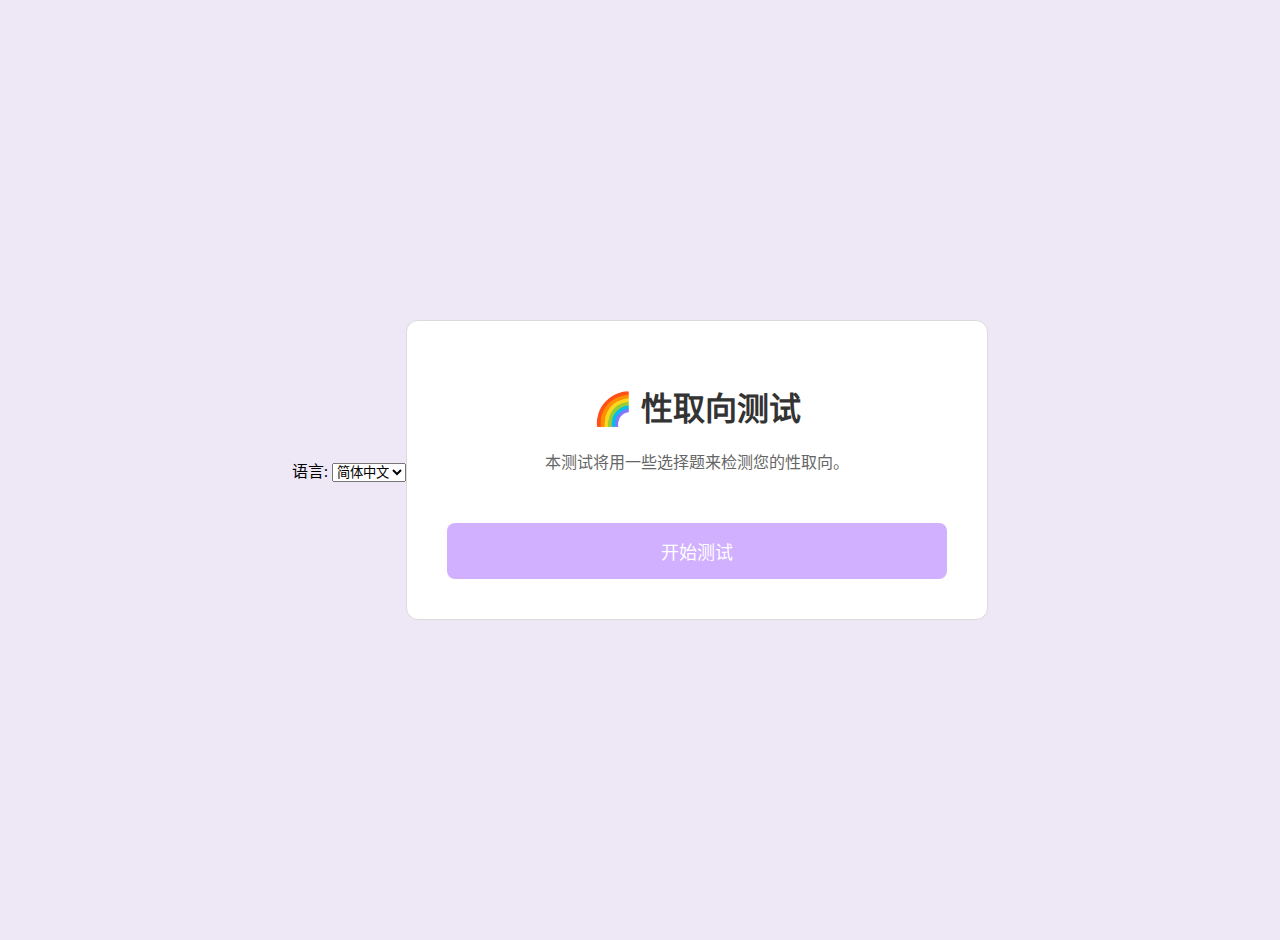
<file: index.html>
<!DOCTYPE html>
<html lang="zh-CN">

<head>
    <meta charset="UTF-8">
    <meta name="viewport" content="width=device-width, initial-scale=1.0">

    <title>性取向测试</title>

    <link rel="stylesheet" type="text/css" href="style.css">
</head>

<body>
    <header class="header">
        <label for="language-select">语言:</label>
        <select id="language-select" name="language-select" onchange="changeLanguage(this.value)">
            <option value="zh-CN" selected>简体中文</option>
            <option value="jp">日本語</option>
            <option value="en">English</option>
        </select>
    </header>

    <div class="container">

        <div id="home-screen">
            <h1>🌈 性取向测试</h1>
            <p>本测试将用一些选择题来检测您的性取向。</p>
            <button class="primary-button" onclick="startQuiz()">开始测试</button>
        </div>

        <div id="quiz-screen">
            <div class="question-card">
                <div class="question-text-dimension" id="question-text-dimension"></div>
                <div class="question-text" id="question-text"></div>
                <div class="options-group" id="options-group">
                </div>
            </div>
            <div class="progress" id="progress-text"></div>
        </div>

        <div id="result-screen">
            <h2 id="result-screen-title">🎉 测试完成！</h2>
            <div id="final-result"></div>
            <button class="primary-button" onclick="window.location.reload()">重新测试</button>
        </div>

    </div>

    <script src="click.js"></script>
    <script src="language.js"></script>
    <script src="script.js"></script>
</body>

</html>
</file>
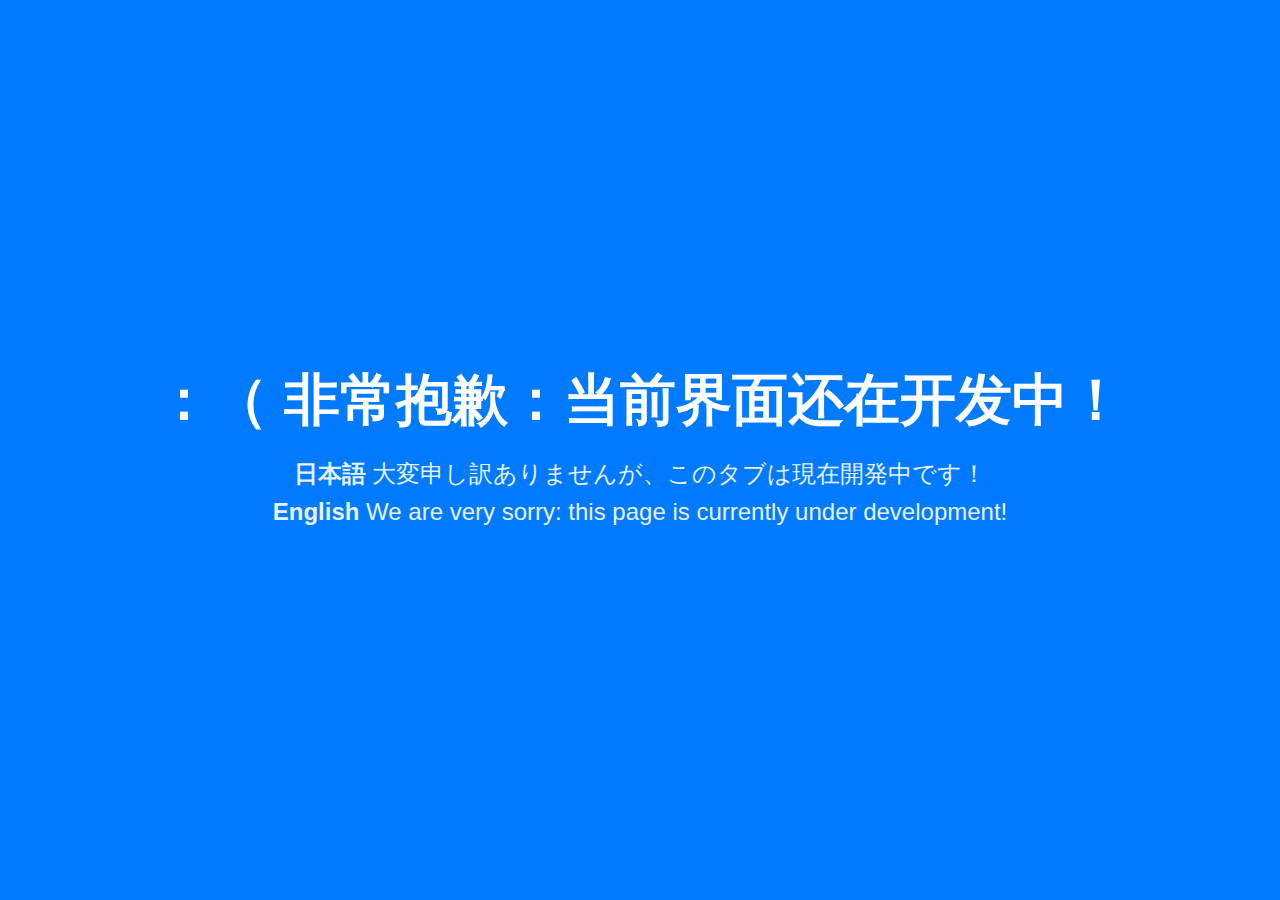
<file: en.html>
<!DOCTYPE html>
<html lang="zh">
<head>
    <meta charset="UTF-8">
    <meta name="viewport" content="width=device-width, initial-scale=1.0">
    <title>界面开发中 (Under Development)</title>
    <style>
        body {
            background-color: #007bff; 
            color: white; 
            font-family: Arial, sans-serif;

            margin: 0;
            height: 100vh; 
            display: flex; 
            justify-content: center; 
            align-items: center; 
            text-align: center; 
        }

        .content-box {
            max-width: 90%;
            padding: 20px;
        }

        .main-text {
            font-size: 3.5em; 
            font-weight: bold;
            margin-bottom: 25px; 
            line-height: 1.2;
        }

        .translation-text {
            font-size: 1.5em; 
            opacity: 0.9; 
        }

        .translation-text p {
            margin: 8px 0; 
        }

        /* 适应小屏幕 */
        @media (max-width: 600px) {
            .main-text {
                font-size: 2em;
            }
            .translation-text {
                font-size: 1em; 
            }
        }
    </style>
</head>
<body>

    <div class="content-box">
        <div class="main-text">
           ：（ 非常抱歉：当前界面还在开发中！
        </div>
        <div class="translation-text">
            <p><strong>日本語 </strong> 大変申し訳ありませんが、このタブは現在開発中です！</p>
            <p><strong>English </strong> We are very sorry: this page is currently under development!</p>
        </div>
    </div>

</body>
</html>
</file>
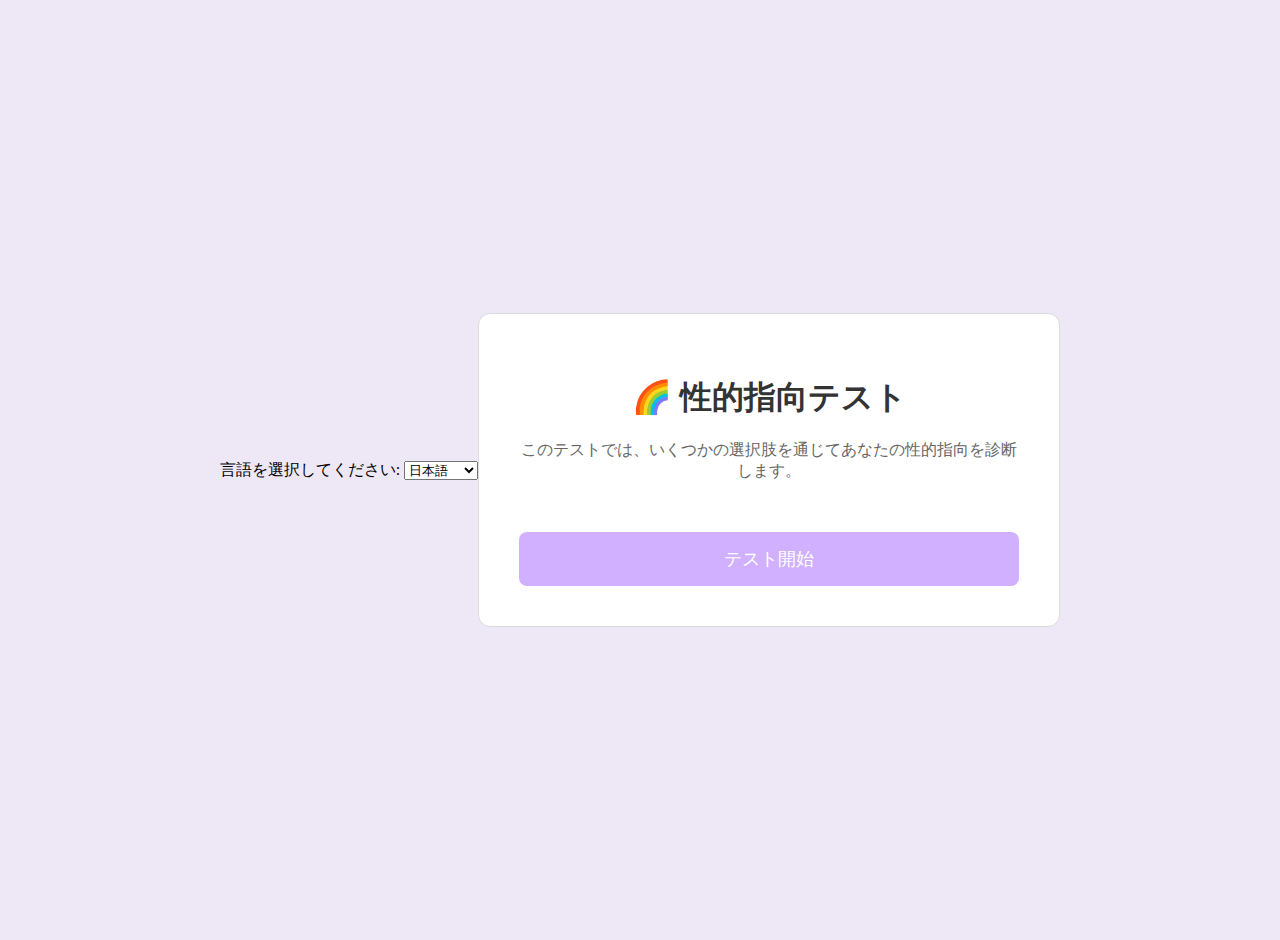
<file: jp.html>
<!DOCTYPE html>
<html lang="jp">

<head>
    <meta charset="UTF-8">
    <meta name="viewport" content="width=device-width, initial-scale=1.0">
    <title id="page-title">性的指向テスト</title>
    <link rel="stylesheet" type="text/css" href="style.css">
</head>

<body>
    <header class="header">
        <label for="language-select" id="lang-label">言語を選択してください:</label>
        <select id="language-select" name="language-select" onchange="changeLanguage(this.value)">
            <option value="zh-CN">简体中文</option>
            <option value="jp" selected>日本語</option>
            <option value="en">English</option>
        </select>
    </header>
    
    <div class="container">

        <div id="home-screen">
            <h1 id="home-title">🌈 性的指向テスト</h1>
            <p id="home-description">このテストでは、いくつかの選択肢を通じてあなたの性的指向を診断します。</p>
            <button class="primary-button" id="start-button" onclick="startQuiz()">テスト開始</button>
        </div>

        <div id="quiz-screen" style="display: none;">
            <div class="question-card">
                <div class="question-text-dimension" id="question-text-dimension"></div>
                <div class="question-text" id="question-text"></div>
                <div class="options-group" id="options-group">
                </div>
            </div>
            <div class="progress" id="progress-text"></div>
        </div>

        <div id="result-screen" style="display: none;">
            <h2 id="result-screen-title">🎉 テスト完了！</h2>
            <div id="final-result"></div>
            <button class="primary-button" id="retest-button" onclick="window.location.reload()">再テスト</button>
        </div>

    </div>

    <script src="language.js"></script>
    <script src="script.js"></script>
</body>

</html>
</file>
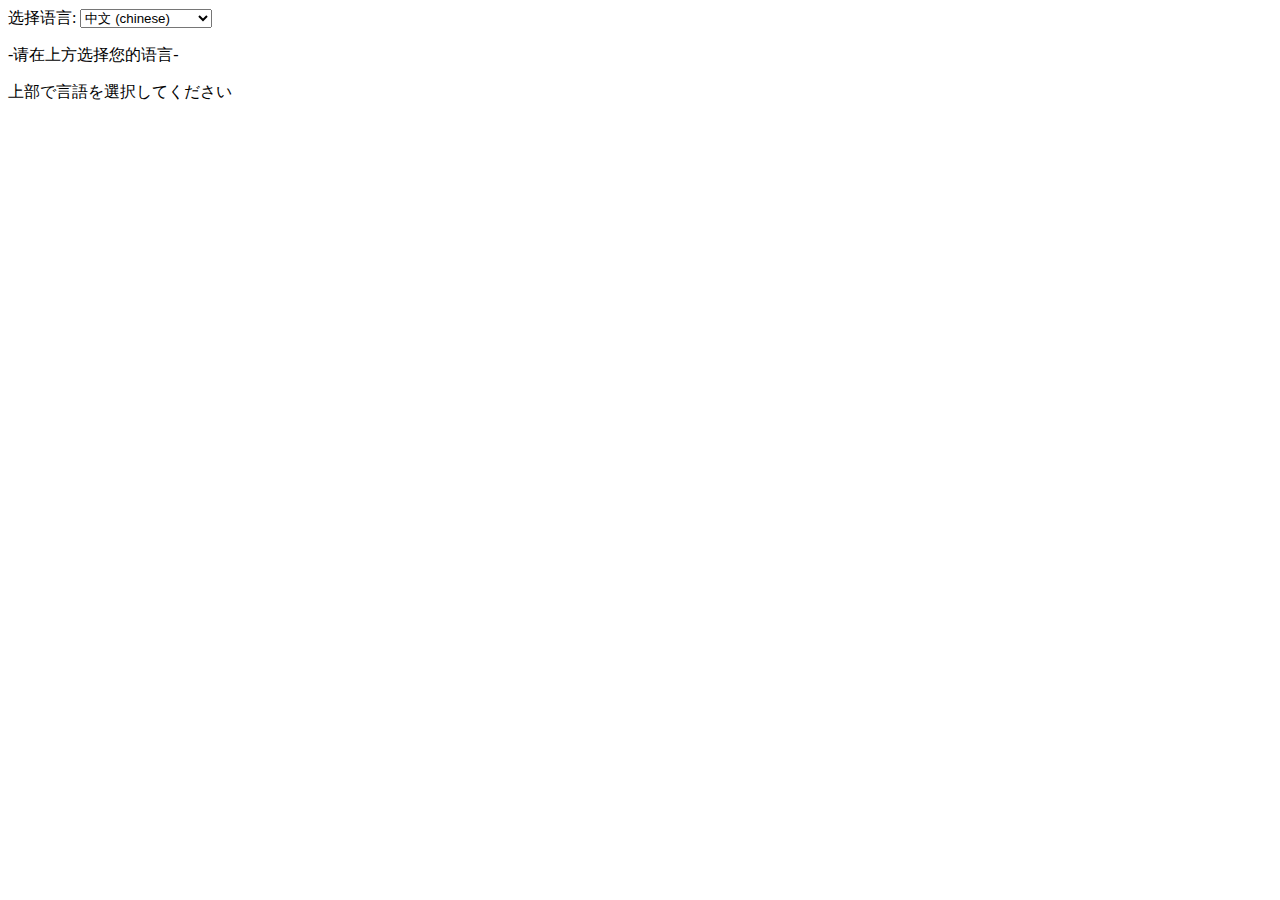
<file: language.html>
<!DOCTYPE html>
<html lang="zh">

<head>
    <meta charset="UTF-8">
    <title>语言选择器</title>
</head>

<body>

    <div>
        <label for="language-select">选择语言:</label>

        <select id="language-select" name="language-select" onchange="changeLanguage(this.value)">
            <option value="zh-CN" selected>中文 (chinese)</option>
            <option value="ja">日本語 (Japanese)</option>
            <option value="en">English</option>

        </select>
    </div>
    <p>-请在上方选择您的语言-</p>
    <p>上部で言語を選択してください</p>
    <script>
        const chinesePage = 'index.html'
        const japanesePage = 'jp.html'
        const englishPage = 'en.html'

        function changeLanguage(langCode) {
            console.log("用户选择了语言代码: " + langCode);
            if (langCode === 'ja') {
                alert("日本語版に切り替えます...");
                window.location.href = japanesePage;

            } else if (langCode === 'zh-CN') {
                alert("即将切换到中文页面...class");
                window.location.href = chinesePage;
            } else if (langCode === 'en') {
                alert("Switching to English page...");
                window.location.href = englishPage;                                  
            }
        }
    </script>

</body>

</html>
</file>
<file: style.css>
body {
    font-family: 微软雅黑;
    background-color: #ede7f6;
    display: flex;
    justify-content: center;
    align-items: center;
    min-height: 100vh;
    margin: 0;
    padding: 20px;
}

.container {
    background-color: #ffffff;
    padding: 40px;
    border-radius: 12px;
    max-width: 500px;
    width: 100%;
    text-align: center;
    border: 1px solid #dbdbdb;
}

#home-screen,
#result-screen {
    display: none;
}

#home-screen h1 {
    color: #333;
    font-size: 32px;
    margin-bottom: 20px;
}

#home-screen p {
    color: #666;
    margin-bottom: 30px;
    font-size: 16px;
}

#quiz-screen {
    display: none;
}

.question-card {
    min-height: 200px;
    display: flex;
    flex-direction: column;
    justify-content: space-between;
}

.question-text-dimension {
    font-size: 15px;
    color: #8e63cd;
    margin-top: 10px;
    line-height: 1.6;
    font-weight: bold;
}

.question-text {
    font-size: 20px;
    color: #333;
    margin-bottom: 30px;
    line-height: 1.6;
}

.options-group {
    display: flex;
    flex-direction: column;
    gap: 15px;
}

.option-button {
    background-color: #f0f0f0;
    color: #333;
    padding: 15px 20px;
    border: 1px solid #ddd;
    border-radius: 8px;
    cursor: pointer;
    font-size: 16px;
    transition: background-color 0.2s, border-color 0.2s;
    text-align: center;
}

.option-button:hover {
    background-color: #e5e5e5;
    border-color: #ccc;
}

.progress {
    margin-top: 25px;
    color: #999;
    font-size: 14px;
}

.primary-button {
    background-color: #d0b0ff;
    color: white;
    padding: 15px 30px;
    border: none;
    border-radius: 8px;
    cursor: pointer;
    font-size: 18px;
    margin-top: 20px;
    transition: background-color 0.3s;
    width: 100%;
}

.primary-button:hover {
    background-color: #b290e5;
}

#result-screen h2 {
    color: #ab73ff;
    font-size: 28px;
    margin-bottom: 15px;
}

#final-result {
    font-size: 20px;
    color: #333;
    margin-bottom: 30px;
    white-space: pre-wrap;
    text-align: left;
    padding: 10px;
    border: 1px dashed #ccc;
    border-radius: 6px;
}
</file>
